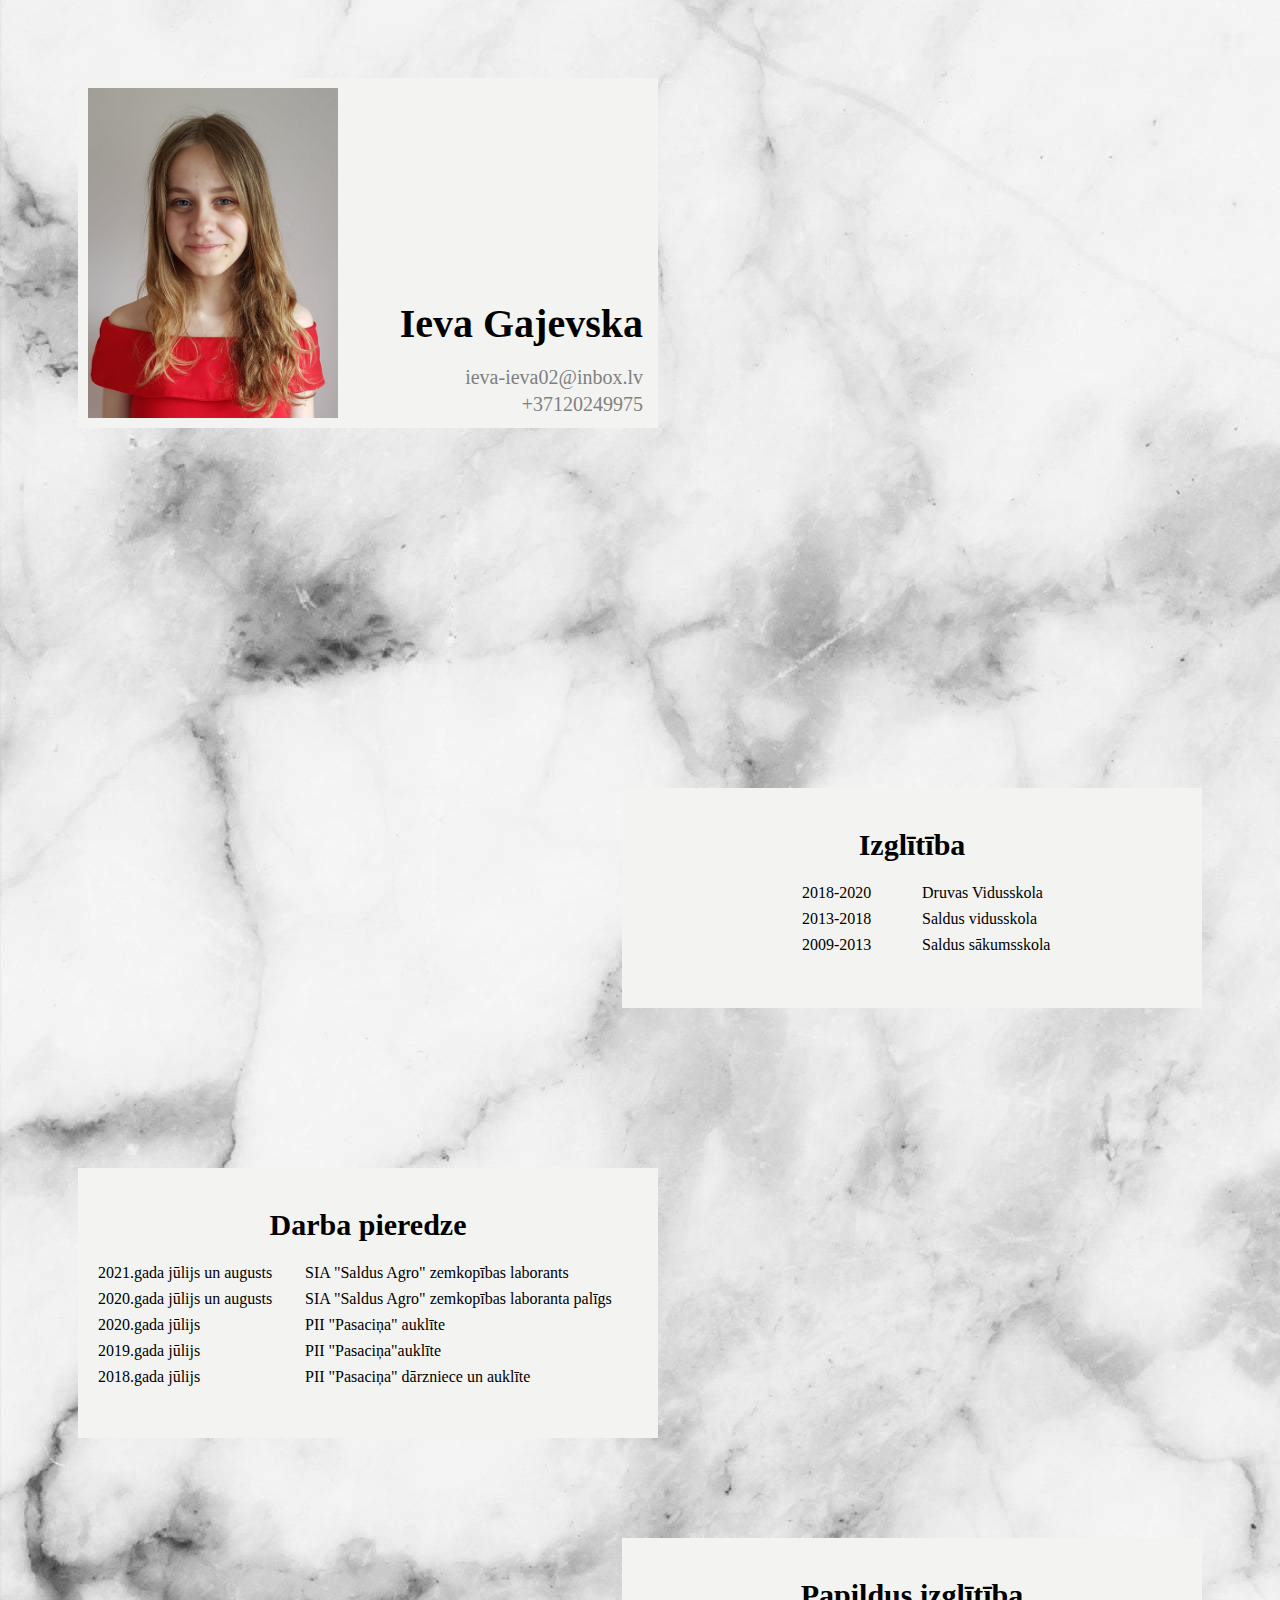
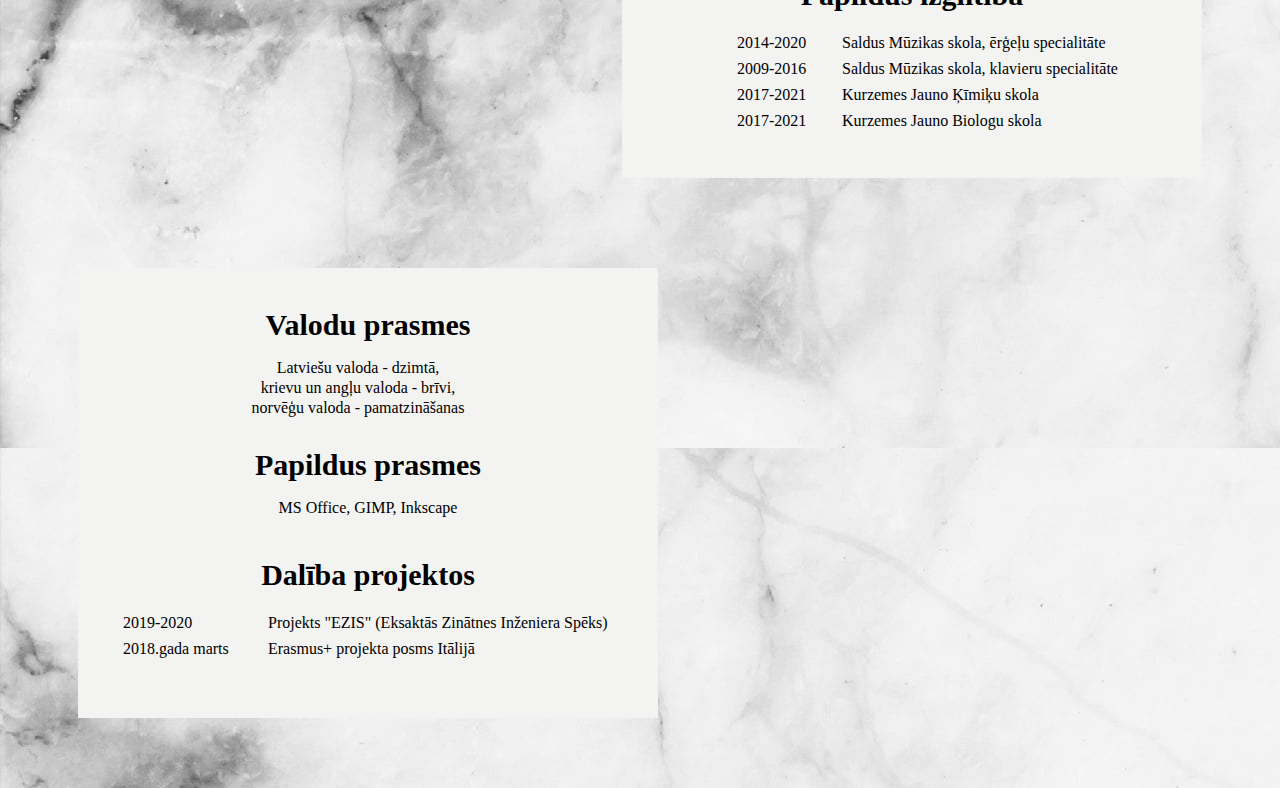
<file: index.html>
<!DOCTYPE html>
<html>
<head>
	<title>My CV</title>
	<link rel = "stylesheet" type="text/css" href="style.css">
</head>
<body>
	<div class="ramis">
		<div class="foto">
				<img src="foto.jpg" alt="Ieva Gajevska" width="250" height="330">
		</div>
				 <div class="teksts">
				 		<h1>Ieva Gajevska</h1>
				  	<p>ieva-ieva02@inbox.lv</p>
						<p>+37120249975</p>
					</div>
	</div>
<div class="ramis2">
		<h2>Izglītība</h2>
      <div class="gadi">
        <p>2018-2020</p>
        <p>2013-2018</p>
        <p>2009-2013</p>
			</div>
					<div class="skola">
						<p>Druvas Vidusskola</p>
						<p>Saldus vidusskola</p>
						<p>Saldus sākumsskola</p>
					</div>
</div>
<div class="ramis3">
	<h2>Darba pieredze</h2>
		<div class="gadi2">
			<p>2021.gada jūlijs un augusts</p>
			<p>2020.gada jūlijs un augusts</p>
			<p>2020.gada jūlijs</p>
			<p>2019.gada jūlijs</p>
			<p>2018.gada jūlijs</p>
		</div>
		 			<div class="darbs">
						<p>SIA "Saldus Agro" zemkopības laborants</p>
						<p>SIA "Saldus Agro" zemkopības laboranta palīgs</p>
						<p>PII "Pasaciņa" auklīte</p>
						<p>PII "Pasaciņa"auklīte</p>
						<p>PII "Pasaciņa" dārzniece un auklīte</p>
					</div>
</div>
<div class="ramis4">
	<h2>Papildus izglītība</h2>
		<div class="gadi3">
			<p>2014-2020</p>
			<p>2009-2016</p>
			<p>2017-2021</p>
			<p>2017-2021</p>
		</div>
			<div class="skola2">
				<p>Saldus Mūzikas skola, ērģeļu specialitāte</p>
				<p>Saldus Mūzikas skola, klavieru specialitāte</p>
				<p>Kurzemes Jauno Ķīmiķu skola</p>
				<p>Kurzemes Jauno Biologu skola</p>
			</div>
</div>
<div class="ramis5">
	<h2>Valodu prasmes</h2>
		<div class="valodas">
				<p>Latviešu valoda - dzimtā,<br>
					krievu un angļu valoda - brīvi,<br>
					norvēģu valoda - pamatzināšanas</p>
		</div>
			<h2>Papildus prasmes</h2>
		<div class="prasmes">
					<p>MS Office, GIMP, Inkscape</p>
		</div>
			<h2>Dalība projektos</h2>
		<div class="gadi4">
					<p>2019-2020</p>
					<p>2018.gada marts</p>
		</div>
			<div class="projekti">
				<p>Projekts "EZIS" (Eksaktās Zinātnes Inženiera Spēks)</p>
				<p>Erasmus+ projekta posms Itālijā</p>
			</div>
</body>
</html>
</file>
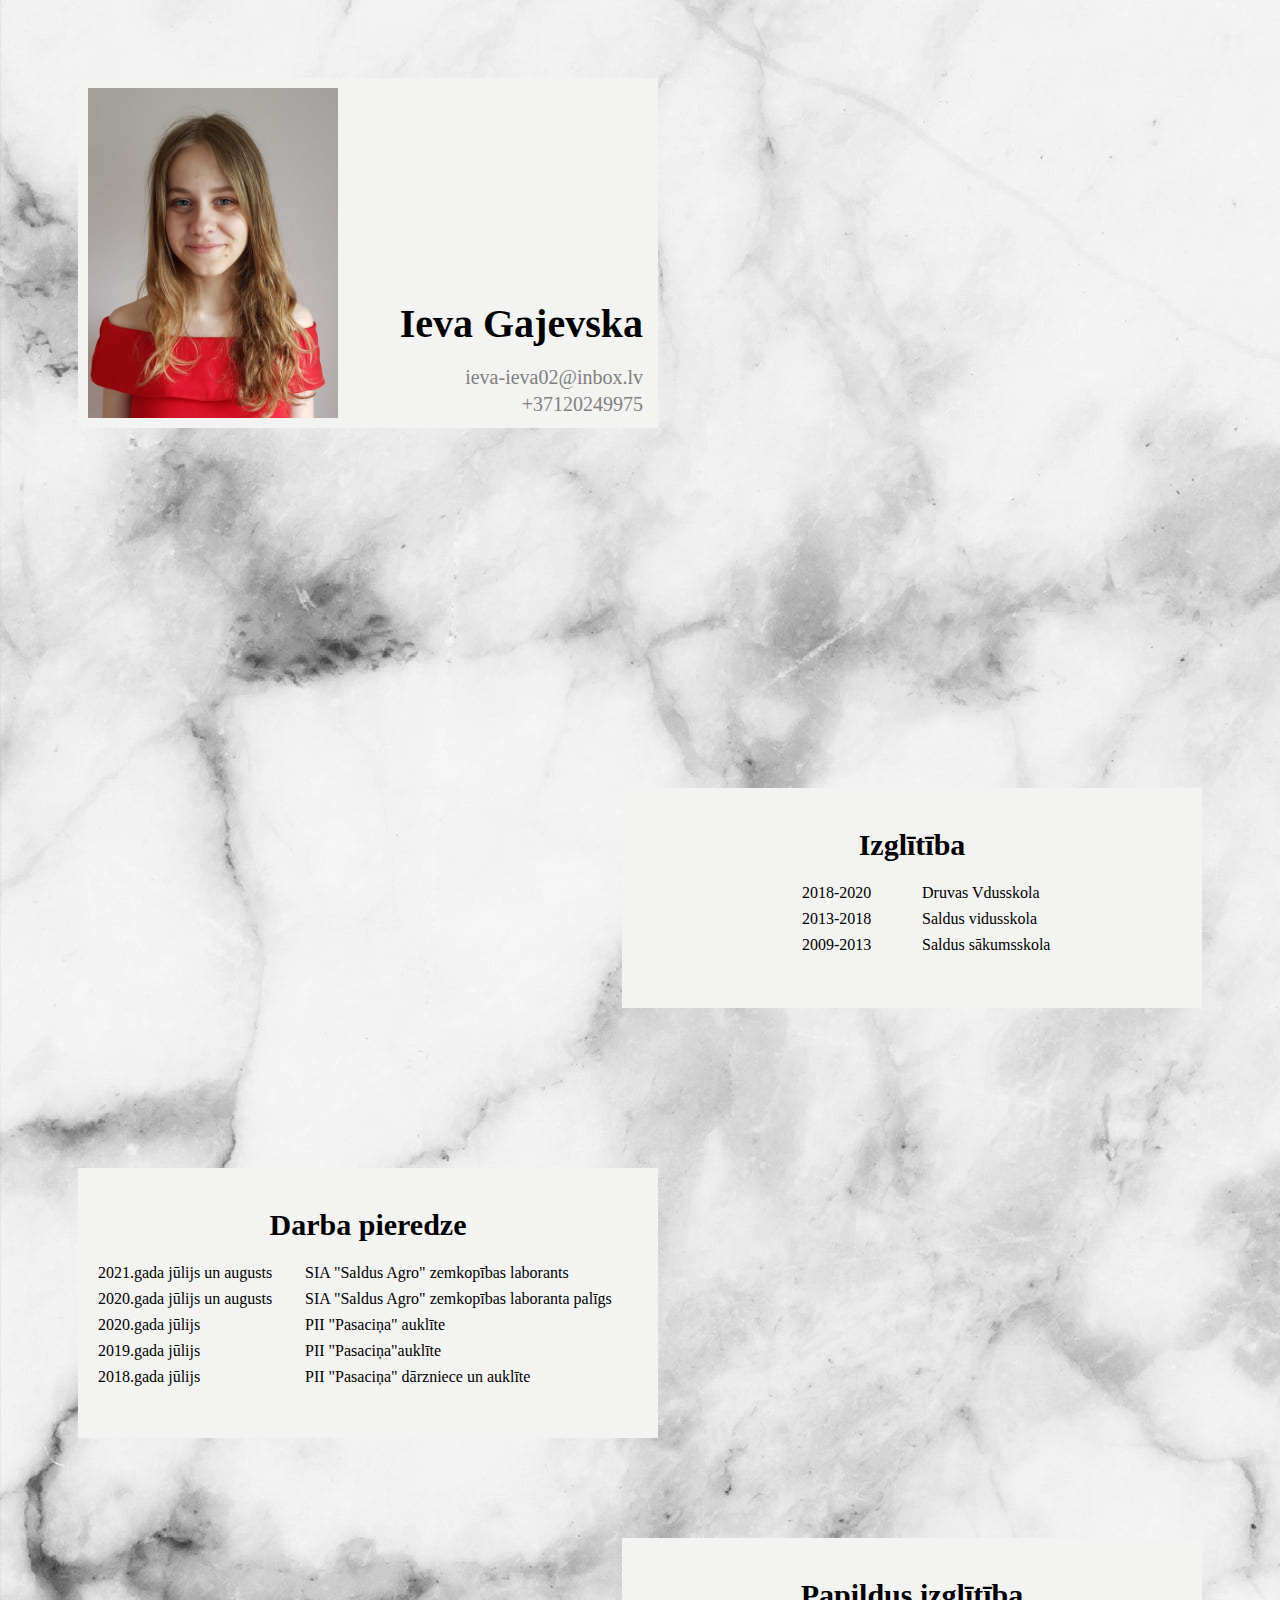
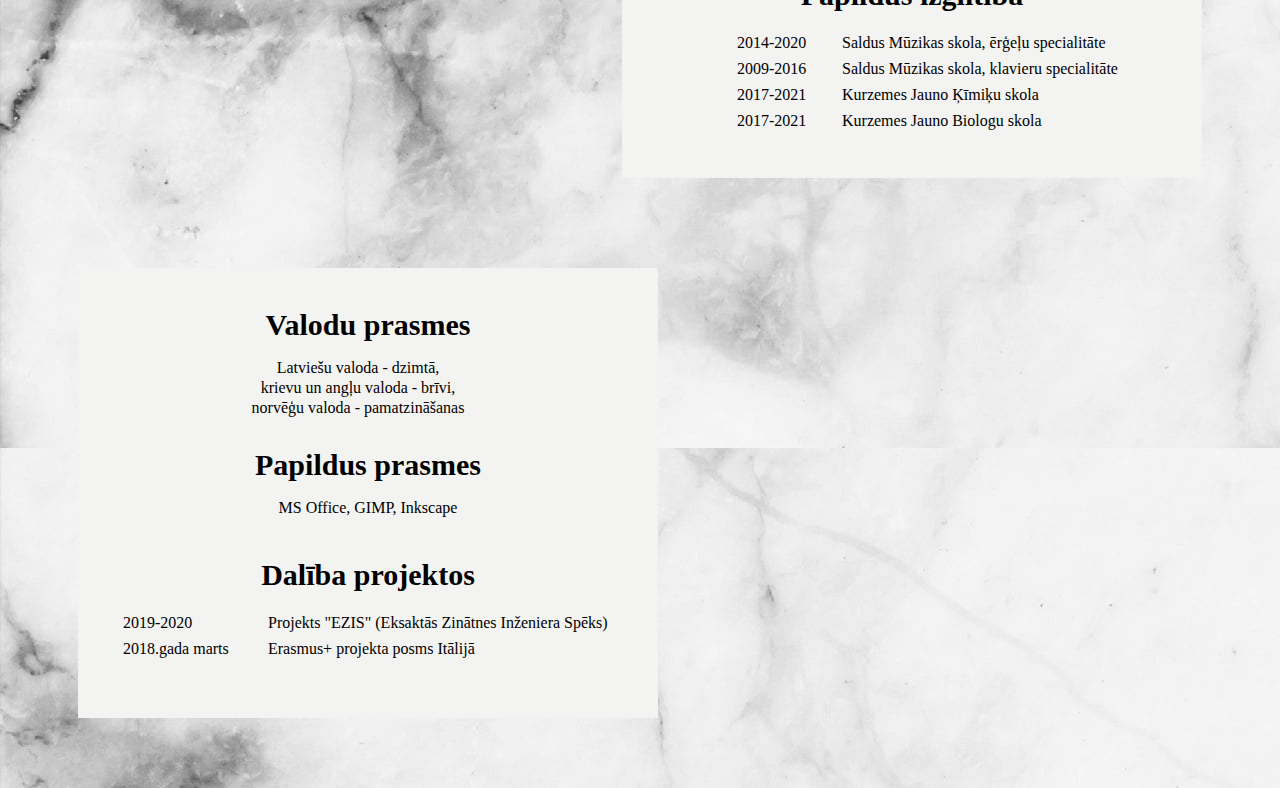
<file: CV.html>
<!DOCTYPE html>
<html>
<head>
	<title>My CV</title>
	<link rel = "stylesheet" type="text/css" href="style.css">
</head>
<body>
	<div class="ramis">
		<div class="foto">
				<img src="foto.jpg" alt="Ieva Gajevska" width="250" height="330">
		</div>
				 <div class="teksts">
				 		<h1>Ieva Gajevska</h1>
				  	<p>ieva-ieva02@inbox.lv</p>
						<p>+37120249975</p>
					</div>
	</div>
<div class="ramis2">
		<h2>Izglītība</h2>
      <div class="gadi">
        <p>2018-2020</p>
        <p>2013-2018</p>
        <p>2009-2013</p>
			</div>
					<div class="skola">
						<p>Druvas Vdusskola</p>
						<p>Saldus vidusskola</p>
						<p>Saldus sākumsskola</p>
					</div>
</div>
<div class="ramis3">
	<h2>Darba pieredze</h2>
		<div class="gadi2">
			<p>2021.gada jūlijs un augusts</p>
			<p>2020.gada jūlijs un augusts</p>
			<p>2020.gada jūlijs</p>
			<p>2019.gada jūlijs</p>
			<p>2018.gada jūlijs</p>
		</div>
		 			<div class="darbs">
						<p>SIA "Saldus Agro" zemkopības laborants</p>
						<p>SIA "Saldus Agro" zemkopības laboranta palīgs</p>
						<p>PII "Pasaciņa" auklīte</p>
						<p>PII "Pasaciņa"auklīte</p>
						<p>PII "Pasaciņa" dārzniece un auklīte</p>
					</div>
</div>
<div class="ramis4">
	<h2>Papildus izglītība</h2>
		<div class="gadi3">
			<p>2014-2020</p>
			<p>2009-2016</p>
			<p>2017-2021</p>
			<p>2017-2021</p>
		</div>
			<div class="skola2">
				<p>Saldus Mūzikas skola, ērģeļu specialitāte</p>
				<p>Saldus Mūzikas skola, klavieru specialitāte</p>
				<p>Kurzemes Jauno Ķīmiķu skola</p>
				<p>Kurzemes Jauno Biologu skola</p>
			</div>
</div>
<div class="ramis5">
	<h2>Valodu prasmes</h2>
		<div class="valodas">
				<p>Latviešu valoda - dzimtā,<br>
					krievu un angļu valoda - brīvi,<br>
					norvēģu valoda - pamatzināšanas</p>
		</div>
			<h2>Papildus prasmes</h2>
		<div class="prasmes">
					<p>MS Office, GIMP, Inkscape</p>
		</div>
			<h2>Dalība projektos</h2>
		<div class="gadi4">
					<p>2019-2020</p>
					<p>2018.gada marts</p>
		</div>
			<div class="projekti">
				<p>Projekts "EZIS" (Eksaktās Zinātnes Inženiera Spēks)</p>
				<p>Erasmus+ projekta posms Itālijā</p>
			</div>
</body>
</html>
</file>
<file: style.css>
body {
  background-image: url(background.jpg);
  font-family: Georgia;
}

.foto{
  background-color: transparent;
  margin-right: 5px;
  width: 250px;
  height: 330px;
  float: left;
}

.teksts{
  background-color: transparent;
  margin-top: 185px;
  margin-right: 5px;
  margin-bottom: 10px;
  width: 300px;
  height: 100px;
  float: right;
  text-align: right;
  font-size: 20px;
  line-height: 0,1;
}

.teksts p{
  font-size: 20px;
  color: grey;
  line-height: 7px;
}

.ramis{
  padding: 10px;
  background-color: #F3F3F2;
  margin: 70px;
  margin-bottom: 0px;
  margin-right: 0px;
  width: 560px;
  height: 330px;
  float:left;
}

.ramis2{
  float: right;
  padding: 10px;
  background-color: #F3F3F2;
  margin: 70px;
  margin-top: 360px;
  margin-left: 0px;
  width: 560px;
  height: 200px;
}

.ramis3{
  float: left;
  padding: 10px;
  background-color: #F3F3F2;
  margin: 70px;
  margin-top: 90px;
  margin-right: 0px;
  width: 560px;
  height: 250px;
}

.ramis4{
  float: right;
  padding: 10px;
  background-color: #F3F3F2;
  margin: 70px;
  margin-top: 30px;
  margin-left: 0px;
  width: 560px;
  height: 220px;
}

.ramis5{
  float: left;
  padding: 10px;
  background-color: #F3F3F2;
  margin: 70px;
  margin-top: 20px;
  margin-right: 0px;
  width: 560px;
  height: 430px;
}

.ramis2 h2{
  font-size: 30px;
  margin: 10px;
  margin-top: 30px;
  text-align: center;
}

.ramis3 h2{
  font-size: 30px;
  margin: 10px;
  margin-top: 30px;
  text-align: center;
}

.ramis4 h2{
  font-size: 30px;
  margin: 10px;
  margin-top: 30px;
  text-align: center;
}

.ramis5 h2{
  font-size: 30px;
  margin: 10px;
  margin-top: 30px;
  text-align: center;
}

.gadi{
  background-color: transparent;
  margin: 10px;
  margin-top: 0px;
  margin-left: 170px;
  width: 100px;
  height: 100px;
  float: left;
  line-height: 10px;
}

.gadi2{
  background-color: transparent;
  margin: 10px;
  margin-top: 0px;
  margin-right: 0px;
  width: 205px;
  height: 130px;
  float: left;
  line-height: 10px;
}

.gadi3{
  background-color: transparent;
  margin: 10px;
  margin-top: 0px;
  margin-left: 105px;
  width: 85px;
  height: 120px;
  float: left;
  line-height: 10px;
}

.gadi4{
  background-color: transparent;
  margin: 10px;
  margin-top: 0px;
  margin-right: 0px;
  margin-left: 35px;
  width: 130px;
  height: 70px;
  float: left;
  line-height: 10px;
}

.skola{
  background-color: transparent;
  margin-top: 0px;
  margin-right: 70px;
  margin-left: 0px;
  width: 200px;
  height: 100px;
  line-height: 10px;
  float: right;
  text-align: justify;
}

.darbs{
  background-color: transparent;
  margin-top: 0px;
  margin-left: 0px;
  margin-right: 10px;
  width: 333px;
  height: 130px;
  float: right;
  line-height: 10px;
}

.skola2{
  background-color: transparent;
  margin-top: 0px;
  margin-right: 30px;
  margin-left: 0px;
  width: 320px;
  height: 120px;
  line-height: 10px;
  float: right;
}

.valodas{
  background-color: transparent;
   margin-top: 0px;
   margin-bottom: 0px;
   margin-left: 140px;
   width: 260px;
   height: 60px;
   text-align: center;
   line-height: 20px;
}

.prasmes{
  background-color: transparent;
  margin-top: 0px;
  margin-left: 180px;
  margin-bottom: 0px;
  width: 200px;
  height: 30px;
  text-align: center;line-height: 20px;
}

.projekti{
  background-color: transparent;
  margin-top: 0px;
  margin right: 20px;
  margin-left: 0px;
  width: 380px;
  height: 70px;
  line-height: 10px;
  float: right;
}
</file>
